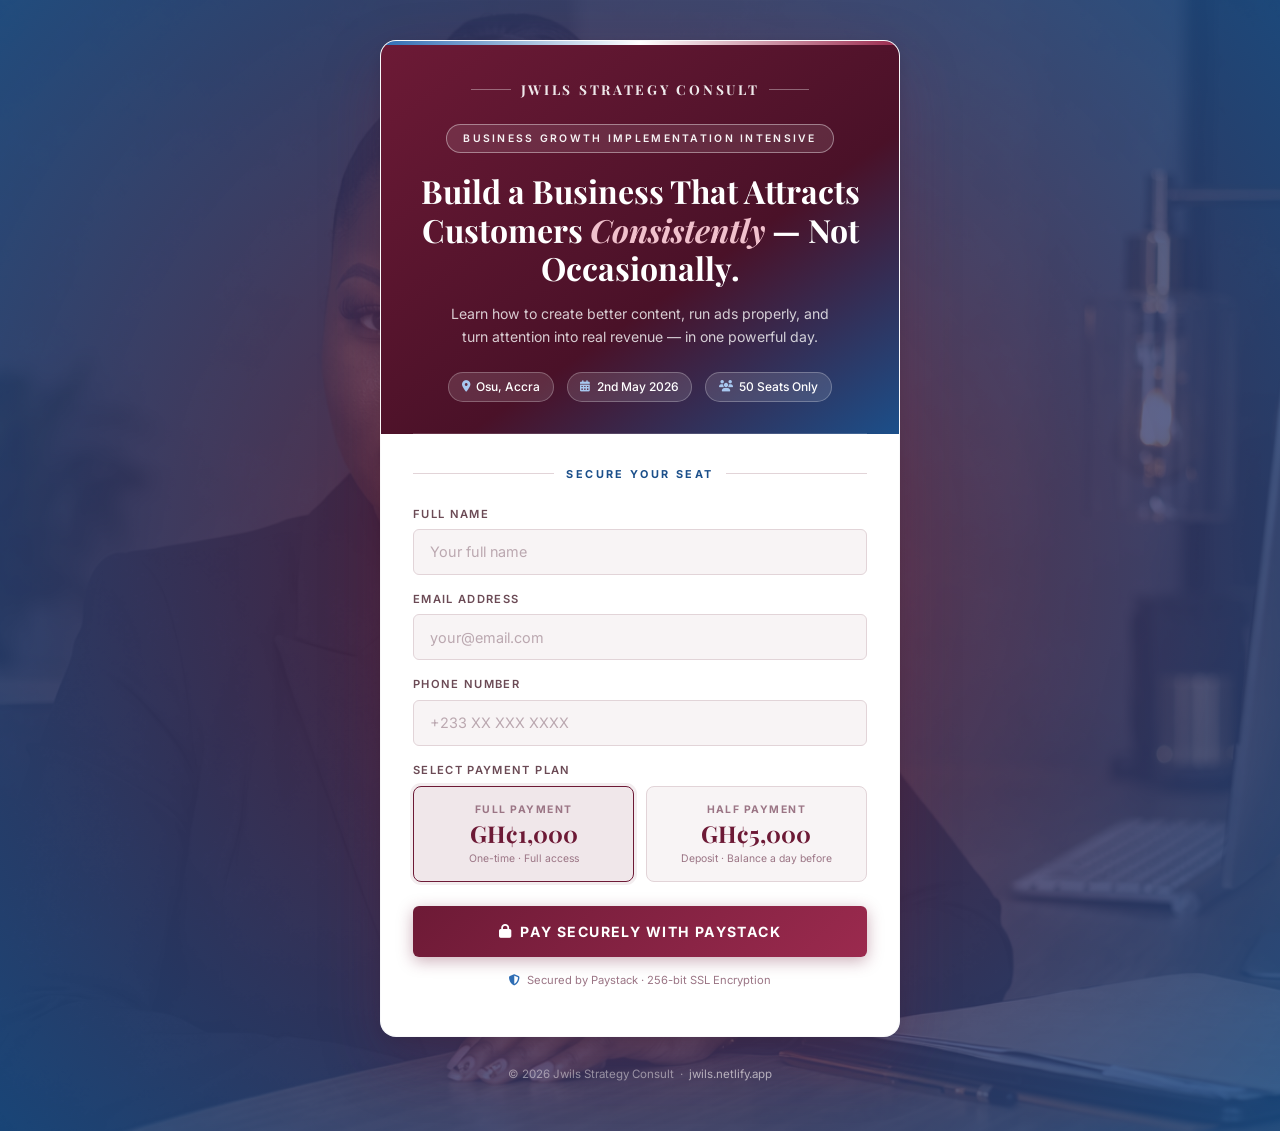
<file: registration.html>
<!DOCTYPE html>
<html lang="en">
<head>
    <meta charset="UTF-8">
    <meta name="viewport" content="width=device-width, initial-scale=1.0">
    <title>Register — Business Growth Intensive | Jwils Strategy Consult</title>

    <!-- Google Fonts -->
    <link rel="preconnect" href="https://fonts.googleapis.com">
    <link rel="preconnect" href="https://fonts.gstatic.com" crossorigin>
    <link href="https://fonts.googleapis.com/css2?family=Inter:wght@400;500;600;700&family=Playfair+Display:ital,wght@0,700;1,700&family=Libre+Baskerville:ital@0;1&display=swap" rel="stylesheet">

    <!-- Bootstrap 5.3 -->
    <link href="https://cdn.jsdelivr.net/npm/bootstrap@5.3.3/dist/css/bootstrap.min.css" rel="stylesheet">

    <!-- Font Awesome -->
    <link rel="stylesheet" href="https://cdnjs.cloudflare.com/ajax/libs/font-awesome/6.6.0/css/all.min.css" crossorigin="anonymous" referrerpolicy="no-referrer" />

    <!-- Paystack -->
    <script src="https://js.paystack.co/v1/inline.js"></script>

    <!-- Favicon & OG -->
    <link rel="icon" type="image/png" href="images/jwils-logo.png">
    <meta property="og:title" content="Register — Business Growth Intensive | Jwils Strategy Consult">
    <meta property="og:description" content="Secure your seat at the Business Growth Implementation Intensive. 2nd May 2026 · Osu, Accra.">
    <meta property="og:image" content="images/jwils-logo.png">

    <style>
        /* ── ROOT ── */
        :root {
            --primary:       #6D1A36;   /* Burgundy */
            --primary-light: #9B2A4E;   /* Lighter burgundy */
            --primary-pale:  rgba(109,26,54,0.1);
            --accent:        #1B4F8A;   /* Deep blue */
            --accent-light:  #2E6DB4;   /* Lighter blue */
            --white:         #FFFFFF;
            --off-white:     #F8F4F5;   /* Warm white for form bg */
            --border:        #E2D4D8;   /* Soft burgundy-tinted border */
            --text-dark:     #2A1018;   /* Near-black body text */
            --text-mid:      #6B4A55;   /* Mid-tone for labels/muted */
            --text-light:    #9B7585;   /* Light muted text */
        }

        *, *::before, *::after { box-sizing: border-box; margin: 0; padding: 0; }

        body {
            font-family: 'Inter', sans-serif;
            background: var(--white);
            color: var(--text-dark);
            min-height: 100vh;
        }

        /* ── PAGE WRAPPER ── */
        .page-wrap {
            min-height: 100vh;
            display: flex;
            flex-direction: column;
            align-items: center;
            justify-content: center;
            padding: 2.5rem 1rem 3rem;
            background:
                radial-gradient(circle at center, rgba(109,26,54,0.72), rgba(27,79,138,0.85)),
                url("images/hero-bg.png") center / cover no-repeat;
        }

        /* ── CARD ── */
        .reg-card {
            background: rgba(255,255,255,0.92);
            backdrop-filter: blur(16px);
            -webkit-backdrop-filter: blur(16px);
            border: 1px solid rgba(255,255,255,0.6);
            border-radius: 16px;
            width: 100%;
            max-width: 520px;
            overflow: hidden;
            box-shadow: 0 24px 60px rgba(109,26,54,0.25), 0 4px 16px rgba(0,0,0,0.1);
        }

        /* ── HERO BRIEF (top of card) ── */
        .card-hero {
            background: linear-gradient(145deg, var(--primary) 0%, #4A1128 60%, var(--accent) 100%);
            padding: 2.4rem 2rem 2rem;
            text-align: center;
            position: relative;
        }

        /* decorative top bar */
        .card-hero::before {
            content: '';
            position: absolute;
            top: 0; left: 0; right: 0;
            height: 4px;
            background: linear-gradient(to right, var(--accent-light), #fff, var(--primary-light));
        }

        /* decorative bottom border */
        .card-hero::after {
            content: '';
            position: absolute;
            bottom: 0; left: 2rem; right: 2rem;
            height: 1px;
            background: rgba(255,255,255,0.15);
        }

        .brand-logo {
            font-family: 'Playfair Display', serif;
            font-size: 0.85rem;
            font-weight: 700;
            letter-spacing: 0.2em;
            text-transform: uppercase;
            color: rgba(255,255,255,0.9);
            margin-bottom: 1.5rem;
            display: flex;
            align-items: center;
            justify-content: center;
            gap: 0.6rem;
        }

        .brand-logo::before,
        .brand-logo::after {
            content: '';
            flex: 1;
            max-width: 40px;
            height: 1px;
            background: rgba(255,255,255,0.35);
        }

        .eyebrow-badge {
            display: inline-block;
            font-size: 0.65rem;
            font-weight: 600;
            letter-spacing: 0.22em;
            text-transform: uppercase;
            color: rgba(255,255,255,0.95);
            border: 1px solid rgba(255,255,255,0.4);
            padding: 0.35rem 1rem;
            border-radius: 100px;
            margin-bottom: 1.2rem;
            background: rgba(255,255,255,0.1);
        }

        .card-hero h1 {
            font-family: 'Playfair Display', serif;
            font-size: clamp(1.5rem, 4vw, 2rem);
            font-weight: 700;
            line-height: 1.2;
            color: #fff;
            margin-bottom: 0.9rem;
        }

        .card-hero h1 em {
            font-style: italic;
            color: #f0c0cc;
        }

        .card-hero p {
            font-size: 0.88rem;
            color: rgba(255,255,255,0.78);
            line-height: 1.65;
            max-width: 400px;
            margin: 0 auto 1.5rem;
        }

        /* meta pills row */
        .meta-row {
            display: flex;
            flex-wrap: wrap;
            justify-content: center;
            gap: 0.6rem 0.8rem;
        }

        .meta-pill {
            display: inline-flex;
            align-items: center;
            gap: 0.4rem;
            font-size: 0.75rem;
            color: #fff;
            background: rgba(255,255,255,0.12);
            border: 1px solid rgba(255,255,255,0.25);
            padding: 0.3rem 0.8rem;
            border-radius: 100px;
            font-weight: 500;
        }

        .meta-pill i { color: #a8c8f0; font-size: 0.7rem; }

        /* ── FORM BODY ── */
        .card-body-inner {
            padding: 2rem;
            background: var(--white);
        }

        .section-divider {
            display: flex;
            align-items: center;
            gap: 0.8rem;
            margin-bottom: 1.5rem;
        }

        .section-divider span {
            font-size: 0.68rem;
            font-weight: 700;
            letter-spacing: 0.22em;
            text-transform: uppercase;
            color: var(--accent);
            white-space: nowrap;
        }

        .section-divider::before,
        .section-divider::after {
            content: '';
            flex: 1;
            height: 1px;
            background: var(--border);
        }

        .form-label {
            font-size: 0.7rem;
            font-weight: 600;
            letter-spacing: 0.12em;
            text-transform: uppercase;
            color: var(--text-mid);
            margin-bottom: 0.4rem;
            display: block;
        }

        .form-control {
            background: var(--off-white) !important;
            border: 1.5px solid var(--border) !important;
            border-radius: 6px !important;
            color: var(--text-dark) !important;
            font-size: 0.9rem !important;
            padding: 0.7rem 1rem !important;
            transition: border-color 0.2s, box-shadow 0.2s;
            width: 100%;
        }

        .form-control:focus {
            border-color: var(--primary) !important;
            box-shadow: 0 0 0 3px rgba(109,26,54,0.12) !important;
            outline: none;
            background: #fff !important;
        }

        .form-control::placeholder { color: #bba8b0 !important; }

        /* plan selector */
        .plan-grid {
            display: grid;
            grid-template-columns: 1fr 1fr;
            gap: 0.7rem;
            margin-bottom: 1.5rem;
        }

        .plan-option {
            border: 1.5px solid var(--border);
            border-radius: 8px;
            padding: 0.9rem 0.7rem;
            cursor: pointer;
            text-align: center;
            transition: all 0.2s;
            background: var(--off-white);
        }

        .plan-option:hover {
            border-color: var(--primary-light);
            background: var(--primary-pale);
        }

        .plan-option.selected {
            border-color: var(--primary);
            background: var(--primary-pale);
            box-shadow: 0 0 0 3px rgba(109,26,54,0.08);
        }

        .plan-name {
            font-size: 0.65rem;
            font-weight: 700;
            letter-spacing: 0.14em;
            text-transform: uppercase;
            color: var(--text-light);
            margin-bottom: 0.2rem;
        }

        .plan-price {
            font-family: 'Playfair Display', serif;
            font-size: 1.45rem;
            font-weight: 700;
            color: var(--primary);
            line-height: 1.2;
        }

        .plan-desc {
            font-size: 0.65rem;
            color: var(--text-light);
            margin-top: 0.15rem;
        }

        /* pay button */
        .btn-pay {
            width: 100%;
            background: linear-gradient(135deg, var(--primary), var(--primary-light));
            color: #fff;
            font-family: 'Inter', sans-serif;
            font-size: 0.88rem;
            font-weight: 700;
            letter-spacing: 0.1em;
            text-transform: uppercase;
            padding: 0.95rem;
            border: none;
            border-radius: 6px;
            cursor: pointer;
            box-shadow: 0 4px 16px rgba(109,26,54,0.35);
            transition: all 0.3s;
            display: flex;
            align-items: center;
            justify-content: center;
            gap: 0.5rem;
        }

        .btn-pay:hover:not(:disabled) {
            transform: translateY(-2px);
            box-shadow: 0 8px 24px rgba(109,26,54,0.45);
        }

        .btn-pay:disabled { opacity: 0.65; cursor: not-allowed; }

        /* status message */
        #regMsg {
            font-size: 0.82rem;
            border-radius: 6px;
            padding: 0;
            margin-top: 0.8rem;
            min-height: 0;
            transition: all 0.3s;
        }

        #regMsg.show { padding: 0.75rem 1rem; }

        #regMsg.success {
            background: #EBF3FB;
            border: 1px solid #90b8df;
            color: var(--accent);
        }

        #regMsg.error {
            background: #fdf0f3;
            border: 1px solid #e8a0b0;
            color: var(--primary);
        }

        #regMsg.warning {
            background: #fdf8ec;
            border: 1px solid #d4b95e;
            color: #8a6a10;
        }

        /* security note */
        .secure-note {
            text-align: center;
            font-size: 0.7rem;
            color: var(--text-light);
            margin-top: 0.9rem;
        }

        .secure-note i { color: var(--accent-light); }

        /* ── FOOTER ── */
        .page-footer {
            text-align: center;
            margin-top: 1.8rem;
            font-size: 0.72rem;
            color: rgba(255,255,255,0.5);
        }

        .page-footer a {
            color: rgba(255,255,255,0.65);
            text-decoration: none;
        }

        /* ── SPINNER ── */
        .spinner-border-sm {
            width: 0.9rem;
            height: 0.9rem;
            border-width: 0.15em;
        }

        /* ── RESPONSIVE ── */
        @media (max-width: 480px) {
            .card-hero { padding: 2rem 1.4rem 1.6rem; }
            .card-body-inner { padding: 1.4rem; }
            .plan-grid { grid-template-columns: 1fr 1fr; }
        }
    </style>
</head>
<body>

<div class="page-wrap">

    <div class="reg-card">

        <!-- ── HERO BRIEF ── -->
        <div class="card-hero">
            <div class="brand-logo">Jwils Strategy Consult</div>
            <div class="eyebrow-badge">Business Growth Implementation Intensive</div>

            <h1>Build a Business That Attracts Customers <em>Consistently</em> — Not Occasionally.</h1>

            <p>Learn how to create better content, run ads properly, and turn attention into real revenue — in one powerful day.</p>

            <div class="meta-row">
                <span class="meta-pill"><i class="fas fa-map-marker-alt"></i> Osu, Accra</span>
                <span class="meta-pill"><i class="fas fa-calendar-alt"></i> 2nd May 2026</span>
                <span class="meta-pill"><i class="fas fa-users"></i> 50 Seats Only</span>
            </div>
        </div>

        <!-- ── REGISTRATION FORM ── -->
        <div class="card-body-inner">

            <div class="section-divider"><span>Secure Your Seat</span></div>

            <div class="mb-3">
                <label class="form-label">Full Name</label>
                <input type="text" class="form-control" id="regName" placeholder="Your full name">
            </div>

            <div class="mb-3">
                <label class="form-label">Email Address</label>
                <input type="email" class="form-control" id="regEmail" placeholder="your@email.com">
            </div>

            <div class="mb-3">
                <label class="form-label">Phone Number</label>
                <input type="tel" class="form-control" id="regPhone" placeholder="+233 XX XXX XXXX">
            </div>

            <label class="form-label mb-2">Select Payment Plan</label>
            <div class="plan-grid">
                <div class="plan-option selected" id="planFull" onclick="selectPlan('full')">
                    <div class="plan-name">Full Payment</div>
                    <div class="plan-price">GH¢1,000</div>
                    <div class="plan-desc">One-time · Full access</div>
                </div>
                <div class="plan-option" id="planHalf" onclick="selectPlan('half')">
                    <div class="plan-name">Half Payment</div>
                    <div class="plan-price">GH¢5,000</div>
                    <div class="plan-desc">Deposit · Balance a day before</div>
                </div>
            </div>

            <button class="btn-pay" id="payBtn" onclick="initiatePayment()">
                <i class="fas fa-lock"></i> Pay Securely with Paystack
            </button>

            <div id="regMsg"></div>

            <p class="secure-note">
                <i class="fas fa-shield-alt me-1"></i>
                Secured by Paystack · 256-bit SSL Encryption
            </p>

        </div>
    </div>

    <div class="page-footer">
        &copy; 2026 Jwils Strategy Consult &nbsp;·&nbsp;
        <a href="https://jwils.netlify.app">jwils.netlify.app</a>
    </div>

</div>

<!-- Bootstrap JS -->
<script src="https://cdn.jsdelivr.net/npm/bootstrap@5.3.3/dist/js/bootstrap.bundle.min.js"></script>

<script>
(function () {

    /* ── CONFIG ── */
    var PAYSTACK_KEY    = 'pk_live_49bf25182b74e52f2c21524d3cf2f6dbb4e014be';
    var WHATSAPP_NUMBER = '233500860750';

    var PLANS = {
        full: { label: 'Full Payment',  amount: 100000, display: 'GH¢2,000' },
        half: { label: 'Half Payment',  amount: 50000, display: 'GH¢1,000' }
    };

    var selectedPlan = 'full';

    /* ── PLAN SELECTION ── */
    window.selectPlan = function (plan) {
        selectedPlan = plan;
        document.getElementById('planFull').classList.toggle('selected', plan === 'full');
        document.getElementById('planHalf').classList.toggle('selected', plan === 'half');
    };

    /* ── HELPERS ── */
    function val(id) {
        var el = document.getElementById(id);
        return el ? el.value.trim() : '';
    }

    function generateRef() {
        return 'JWILS-' + Date.now() + '-' + Math.floor(Math.random() * 1000);
    }

    function setBtn(loading) {
        var btn = document.getElementById('payBtn');
        if (!btn) return;
        btn.disabled = loading;
        btn.innerHTML = loading
            ? '<span class="spinner-border spinner-border-sm"></span> Initializing...'
            : '<i class="fas fa-lock"></i> Pay Securely with Paystack';
    }

    function showMsg(text, type) {
        var el = document.getElementById('regMsg');
        if (!el) return;
        el.className = 'show ' + (type || 'error');
        el.innerHTML = text;
    }

    function clearMsg() {
        var el = document.getElementById('regMsg');
        if (el) { el.className = ''; el.innerHTML = ''; }
    }

    /* ── WHATSAPP NOTIFICATION ── */
    function notifyWhatsApp(name, email, phone, plan, ref) {
        var msg = [
            '*New Registration — Business Growth Intensive*',
            '',
            '*Name:*  '  + name,
            '*Email:* '  + email,
            '*Phone:* '  + phone,
            '*Plan:*  '  + plan.label + ' (' + plan.display + ')',
            '*Ref:*   '  + ref,
            '*Event:* 2nd May 2026 · Osu, Accra'
        ].join('\n');

        window.open('https://wa.me/' + WHATSAPP_NUMBER + '?text=' + encodeURIComponent(msg), '_blank');
    }

    /* ── PAYMENT ── */
    window.initiatePayment = function () {
        var name  = val('regName');
        var email = val('regEmail');
        var phone = val('regPhone');

        clearMsg();

        if (!name || !email || !phone) {
            showMsg('⚠️ Please fill in all fields before proceeding.', 'error');
            return;
        }

        if (!/^[^\s@]+@[^\s@]+\.[^\s@]+$/.test(email)) {
            showMsg('⚠️ Please enter a valid email address.', 'error');
            return;
        }

        var plan = PLANS[selectedPlan];
        var ref  = generateRef();

        setBtn(true);

        var handler = PaystackPop.setup({
            key:      PAYSTACK_KEY,
            email:    email,
            amount:   plan.amount,
            currency: 'GHS',
            ref:      ref,
            metadata: {
                custom_fields: [
                    { display_name: 'Full Name', variable_name: 'full_name', value: name  },
                    { display_name: 'Phone',     variable_name: 'phone',     value: phone },
                    { display_name: 'Plan',      variable_name: 'plan',
                      value: plan.label + ' – ' + plan.display }
                ]
            },

            callback: function (response) {
                setBtn(false);
                showMsg(
                    '✅ <strong>Payment confirmed!</strong> Ref: <code style="font-size:0.75rem">' +
                    response.reference + '</code><br>See you on 2nd May 2026! 🎊',
                    'success'
                );
                notifyWhatsApp(name, email, phone, plan, response.reference);
            },

            onClose: function () {
                setBtn(false);
                showMsg('Payment was cancelled. Try again when you\'re ready.', 'warning');
            }
        });

        handler.openIframe();
    };

})();
</script>

</body>
</html>
</file>
